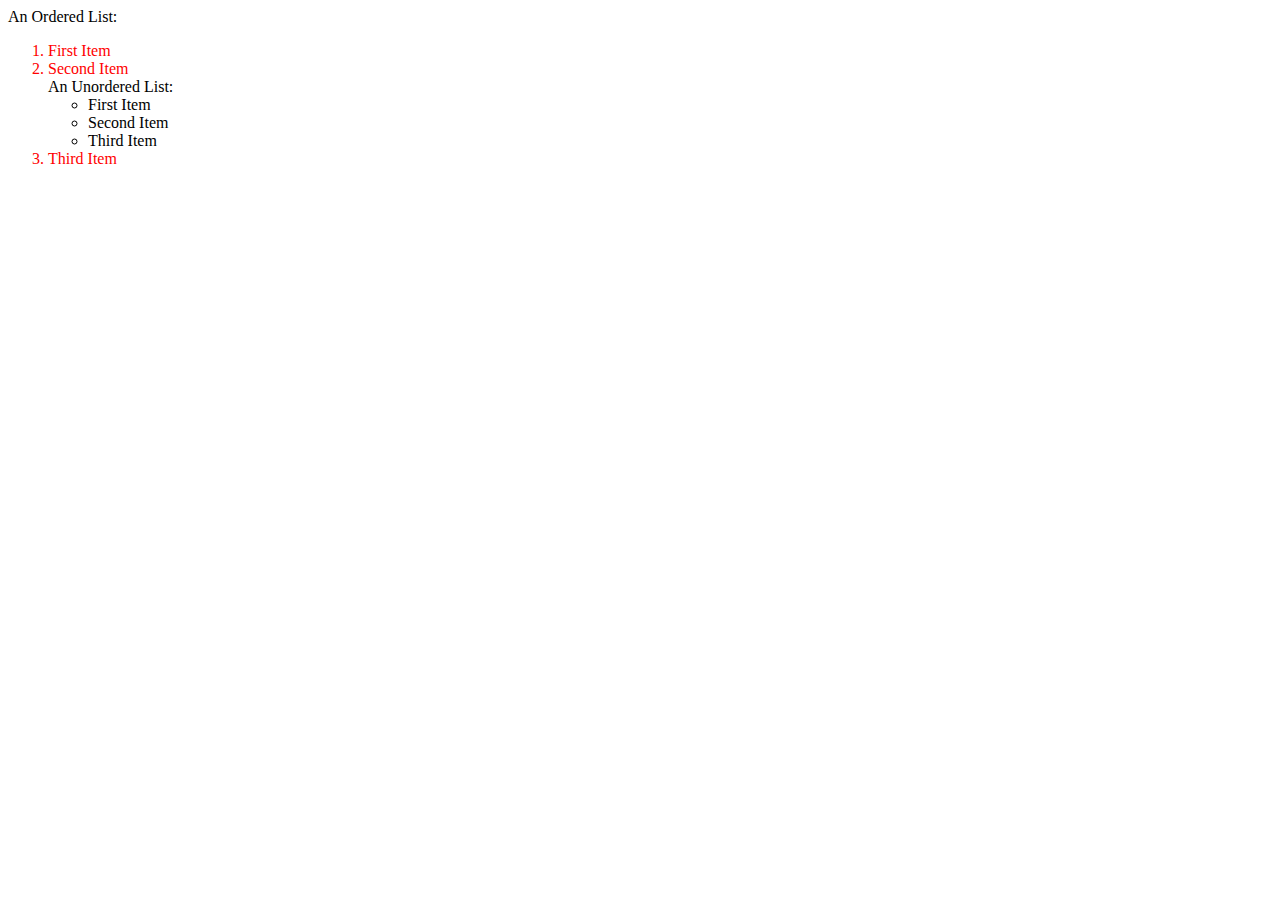
<file: descendent.html>
<!DOCTYPE html>
<html lang="en">
<head>
    <meta charset="UTF-8">
    <meta name="viewport" content="width=device-width, initial-scale=1.0">
    <title>Descendents List</title>
    <style>
        ol > li {
            color: red;
        }
    </style>
</head>
<body>
    An Ordered List:
    <ol>
        <li>First Item</li>
        <li>Second Item</li>
        An Unordered List:
        <ul>
            <li>First Item</li>
            <li>Second Item</li> 
            <li>Third Item</li>
        </ul>
        <li>Third Item</li>
    </ol>
</body>
</html>
</file>
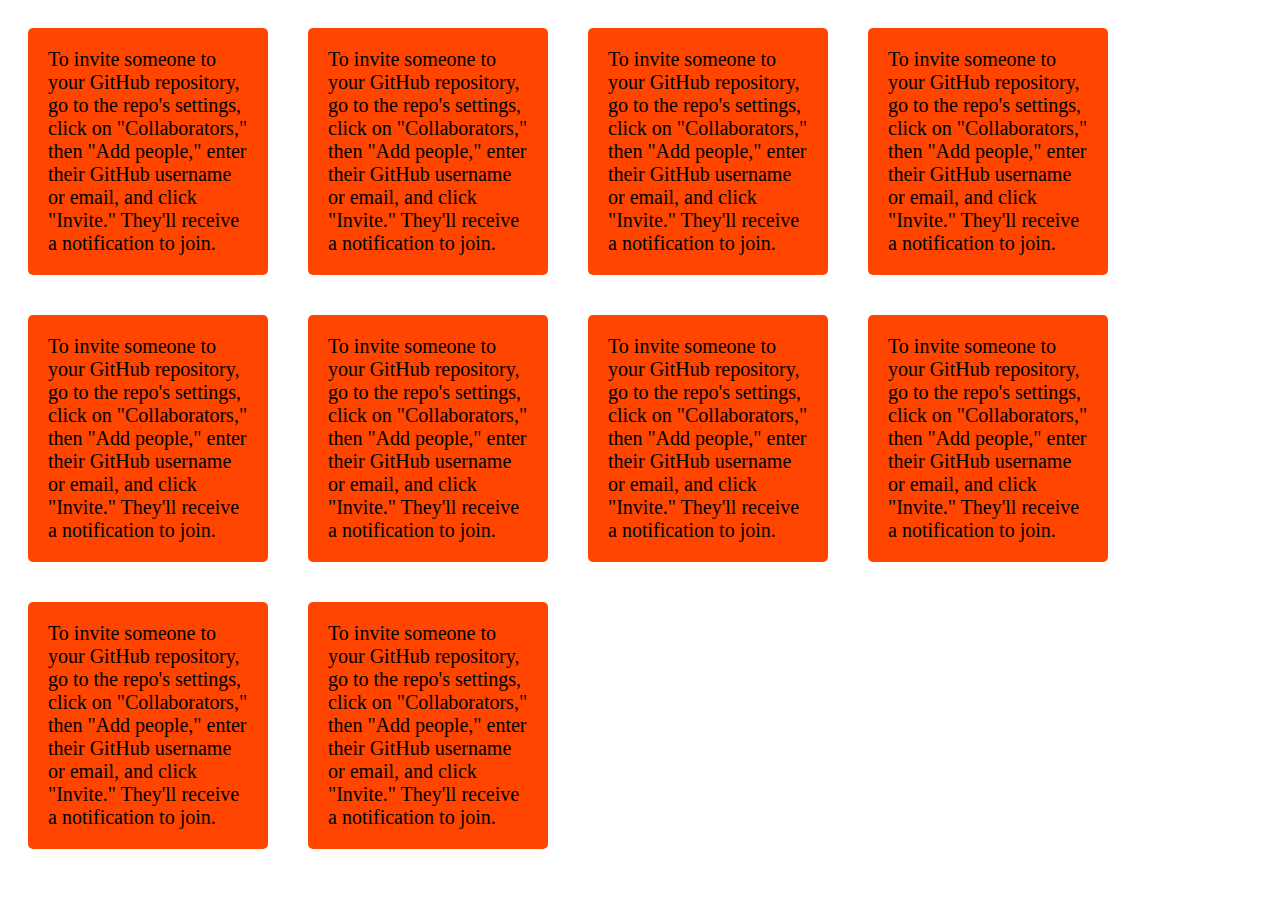
<file: flexbox.html>
<!DOCTYPE html>
<html lang="en">
<head>
    <meta charset="UTF-8">
    <meta name="viewport" content="width=device-width, initial-scale=1.0">
    <title>FlexBox</title>
    <style>
    .container{
        display: flex;
        flex-wrap: wrap;
    }
    .container > div{
        background-color: orangered;
        font-size: 20px;
        margin: 20px;
        padding: 20px;
        width: 200px;
        border-radius: 5px;

    }
    </style>
</head>
<body>
    <div class="container">
        <div>
            To invite someone to your GitHub repository, go to the repo's settings, click on "Collaborators," then "Add people," enter their GitHub username or email, and click "Invite." They'll receive a notification to join.
        </div>
        <div>
            To invite someone to your GitHub repository, go to the repo's settings, click on "Collaborators," then "Add people," enter their GitHub username or email, and click "Invite." They'll receive a notification to join.
        </div>
        <div>
            To invite someone to your GitHub repository, go to the repo's settings, click on "Collaborators," then "Add people," enter their GitHub username or email, and click "Invite." They'll receive a notification to join.
        </div>
        <div>
            To invite someone to your GitHub repository, go to the repo's settings, click on "Collaborators," then "Add people," enter their GitHub username or email, and click "Invite." They'll receive a notification to join.
        </div>
        <div>
            To invite someone to your GitHub repository, go to the repo's settings, click on "Collaborators," then "Add people," enter their GitHub username or email, and click "Invite." They'll receive a notification to join.
        </div>
        <div>
            To invite someone to your GitHub repository, go to the repo's settings, click on "Collaborators," then "Add people," enter their GitHub username or email, and click "Invite." They'll receive a notification to join.
        </div>
        <div>
            To invite someone to your GitHub repository, go to the repo's settings, click on "Collaborators," then "Add people," enter their GitHub username or email, and click "Invite." They'll receive a notification to join.
        </div>
        <div>
            To invite someone to your GitHub repository, go to the repo's settings, click on "Collaborators," then "Add people," enter their GitHub username or email, and click "Invite." They'll receive a notification to join.
        </div>
        <div>
            To invite someone to your GitHub repository, go to the repo's settings, click on "Collaborators," then "Add people," enter their GitHub username or email, and click "Invite." They'll receive a notification to join.
        </div>
        <div>
            To invite someone to your GitHub repository, go to the repo's settings, click on "Collaborators," then "Add people," enter their GitHub username or email, and click "Invite." They'll receive a notification to join.
        </div>
    </div>
</body>
</html>
</file>
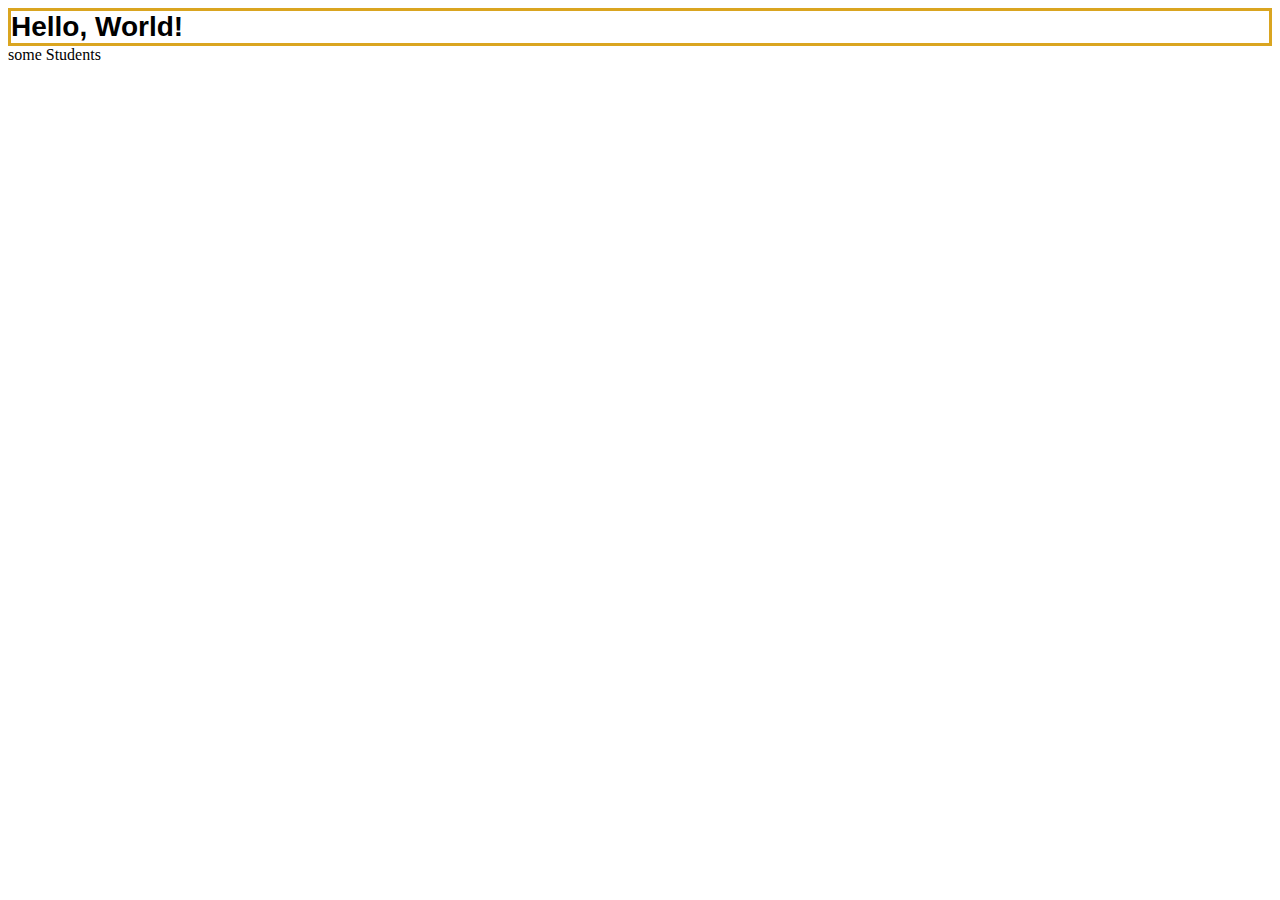
<file: font.html>
<!DOCTYPE html>
<html lang="en">
<head>
    <meta charset="UTF-8">
    <meta name="viewport" content="width=device-width, initial-scale=1.0">
    <title>Fonts</title>
    <style>
div{
    border: 3px solid goldenrod;
    font-family: 'Franklin Gothic Medium', 'Arial Narrow', Arial, sans-serif;
    font-size: 28px;
    font-weight: bold;
}
    </style>
</head>
<body>
    <div>
            Hello, World!
    </div>
    some Students
</body>
</html>
</file>
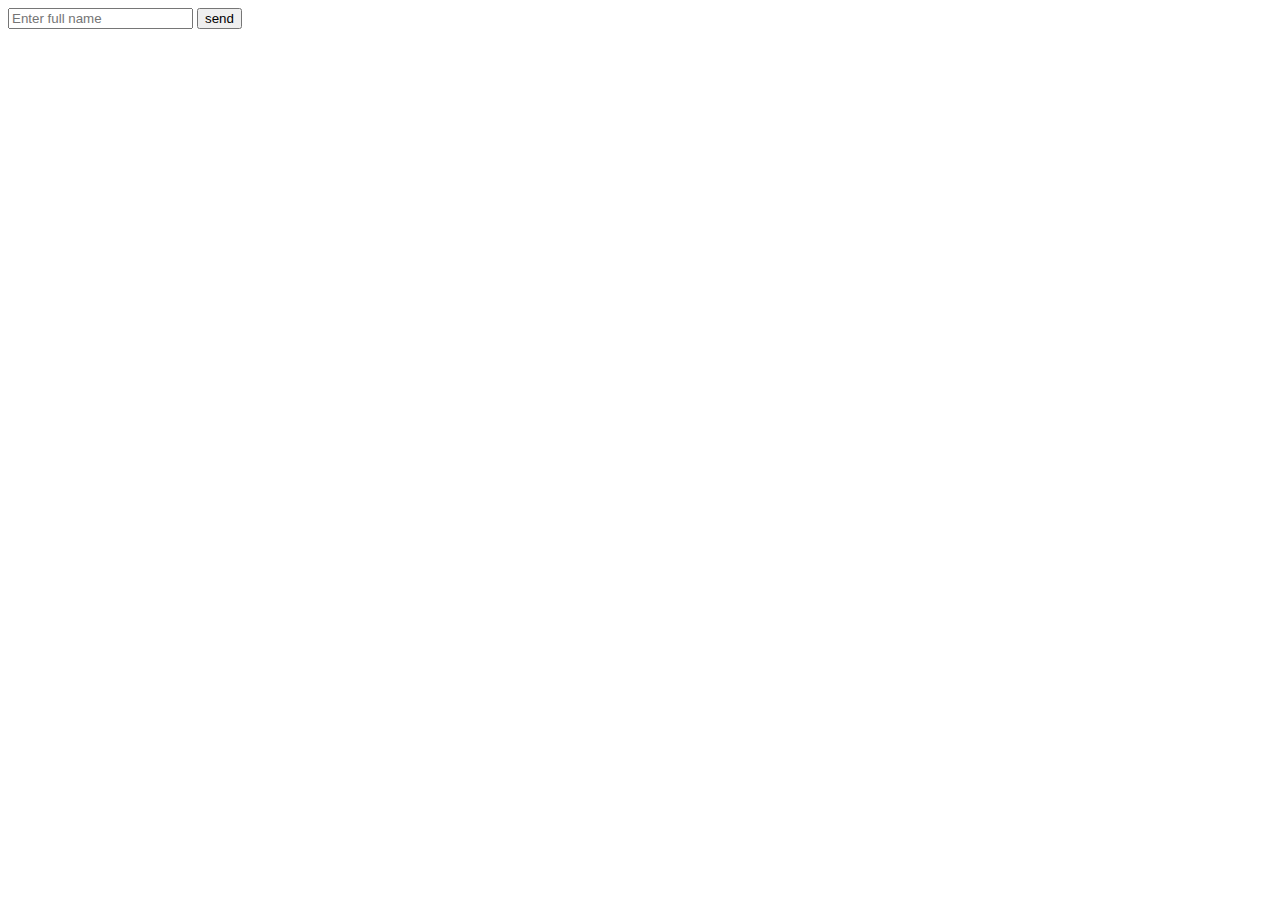
<file: forms.html>
<!DOCTYPE html>
<html lang="en">
    <head>
        <meta charset="UTF-8">
        <meta name="viewport" content="width=device-width, initial-scale=1.0">
        <title>forms</title>

    </head>
    <body> 
     <form >
        <input type="text" placeholder="Enter full name">
        <button type="submit">send</button>
     </form>
    </body>
</html>
</file>
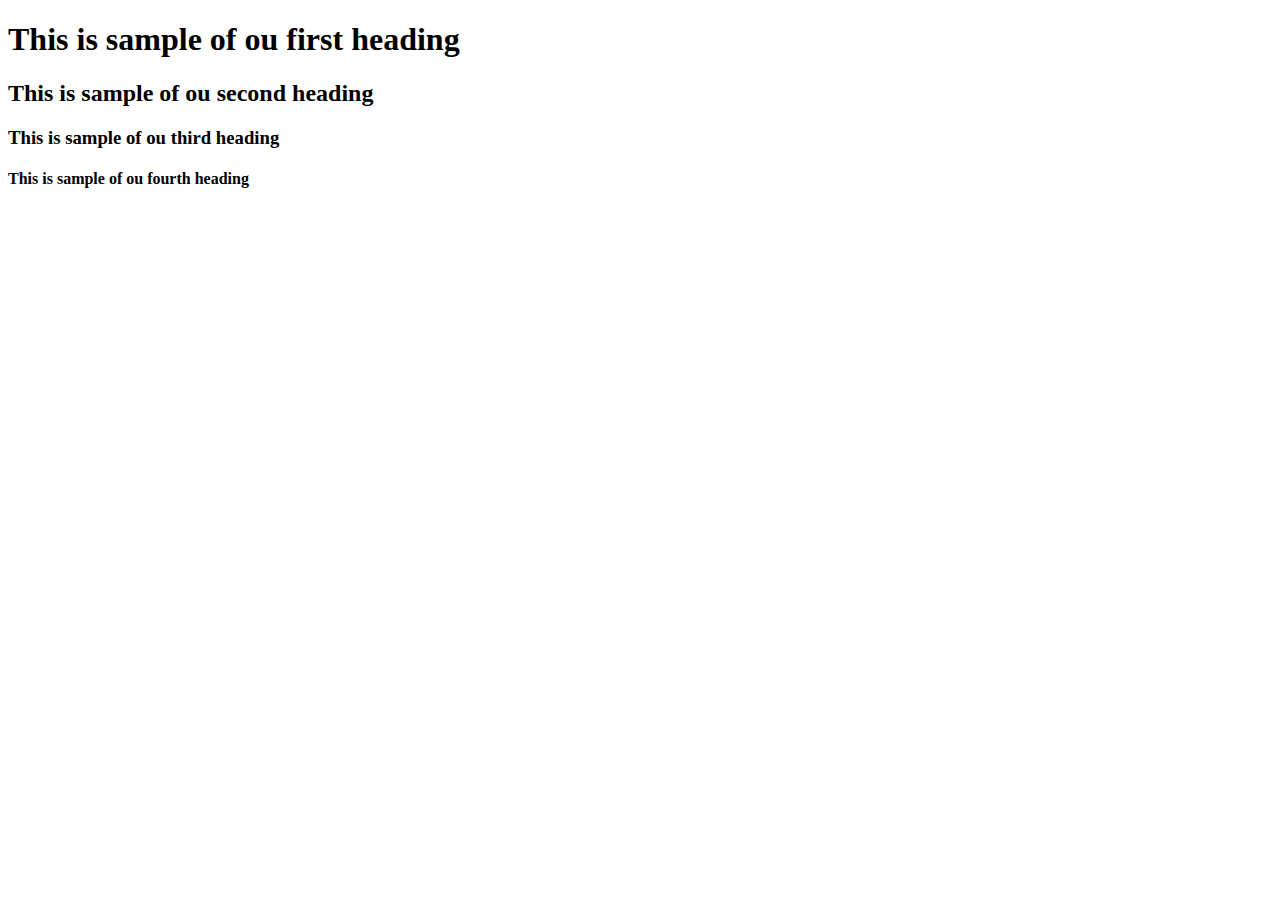
<file: header.html>
<!DOCTYPE html>
<html lang="en">
    <head>
        <title>HELLO</title>

    </head>
    <body>
        
        <h1>This is sample of ou first heading</h1>
        <h2>This is sample of ou second heading</h2>
        <h3>This is sample of ou third heading</h3>
        <h4>This is sample of ou fourth heading</h4>
    </body>
</html>
</file>
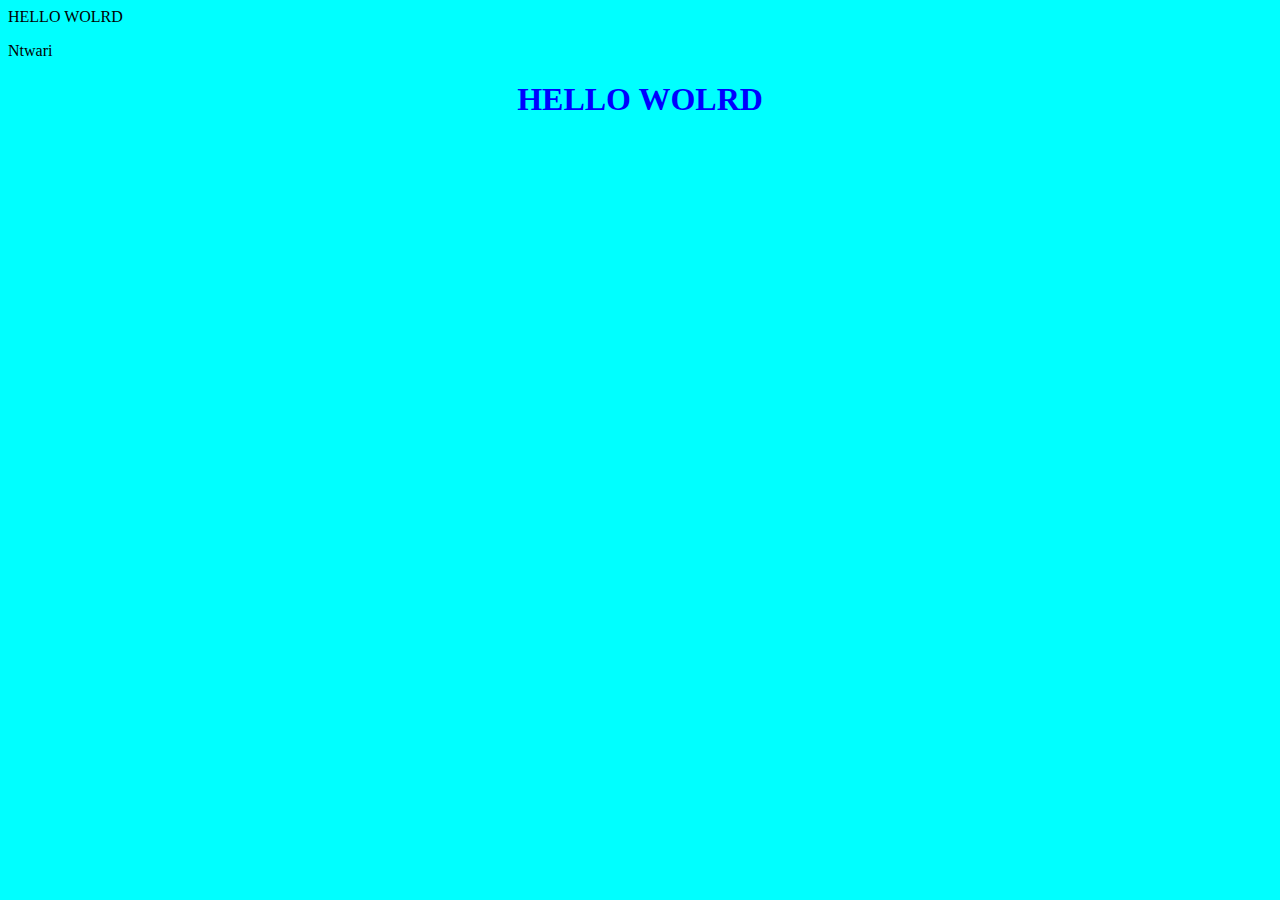
<file: hello.html>
<!DOCTYPE html>
<html lang="en">
    <head>
        <title>HELLO</title>
 <link rel="stylesheet" href="style.css">
    </head>
    <body> 
     
        HELLO WOLRD
        <p >Ntwari</p>
        <h1>HELLO WOLRD</h1>
    </body>
</html>
</file>
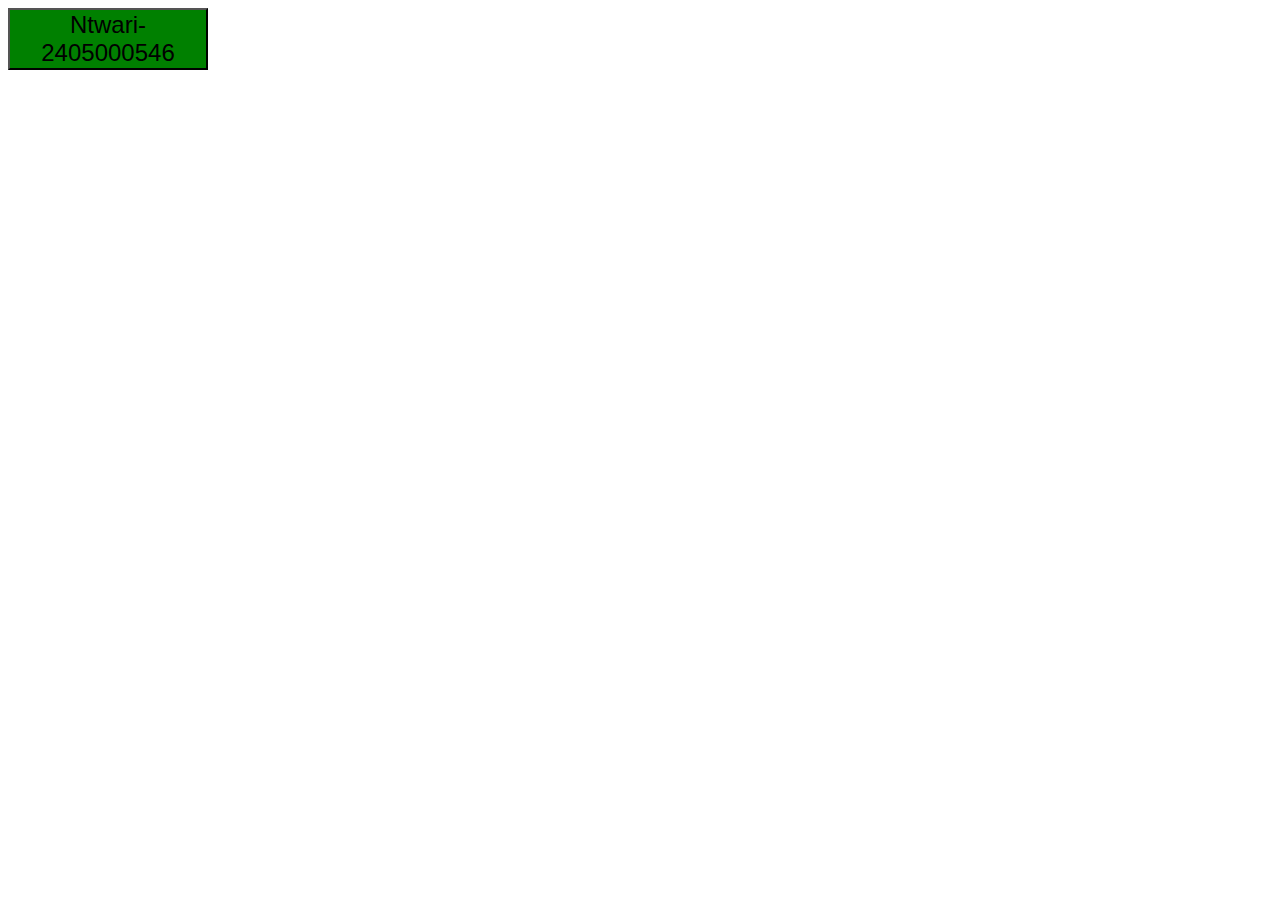
<file: hover.html>
<!DOCTYPE html>
<html lang="en">
    <head>
        <meta charset="UTF-8">
        <meta name="vieport" content="width=divice-width, initial-scale=1.0">
        <style>
            button{
                width: 200px;
                height: 50;
                font-size: 24px;
                background-color: green;
            }
            button:hover{
                background-color: orange;
            }
        </style>

    </head>
    <body> 
     
        <button>
            Ntwari-2405000546
        </button>
    </body>
</html>
</file>
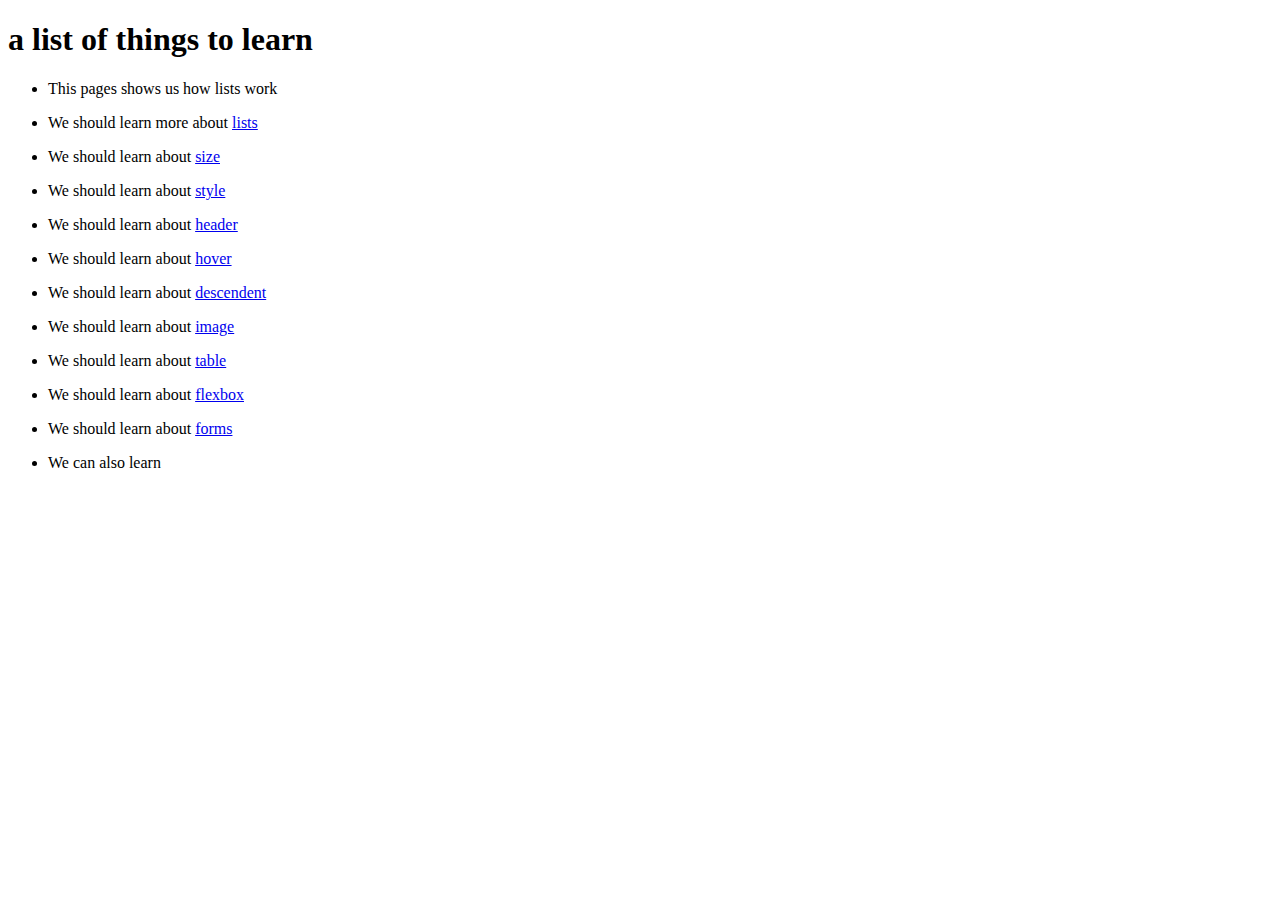
<file: links.html>
<!DOCTYPE html>
<html>
    <head>
     <title>links</title>
    </head>
    <body>
        <h1>a list of things to learn</h1>
    <ul>
        <li> <p>This pages shows us how lists work</p></li>
        <li><p>We should learn more about <a href="list.html">lists</a></p></li>
        <li><p> We should learn about <a href="size.html">size</a></p></li>
        <li><p> We should learn about <a href="style.html">style</a></p></li>
        <li><p> We should learn about <a href="header.html">header</a></p></li>
        <li><p> We should learn about <a href="hover.html">hover</a></p></li>
        <li><p> We should learn about <a href="descendent.html">descendent</a></p></li>
        <li><p> We should learn about <a href="image.html">image</a></p></li>
        <li><p> We should learn about <a href="table.html">table</a></p></li>
        <li><p> We should learn about <a href="flexbox.html">flexbox</a></p></li>
        <li><p> We should learn about <a href="forms.html">forms</a></p></li>
        <li><p> We can also learn<a href="font.html"><style></style></a></p></li>
    </ul>
    </body>
</html>
</file>
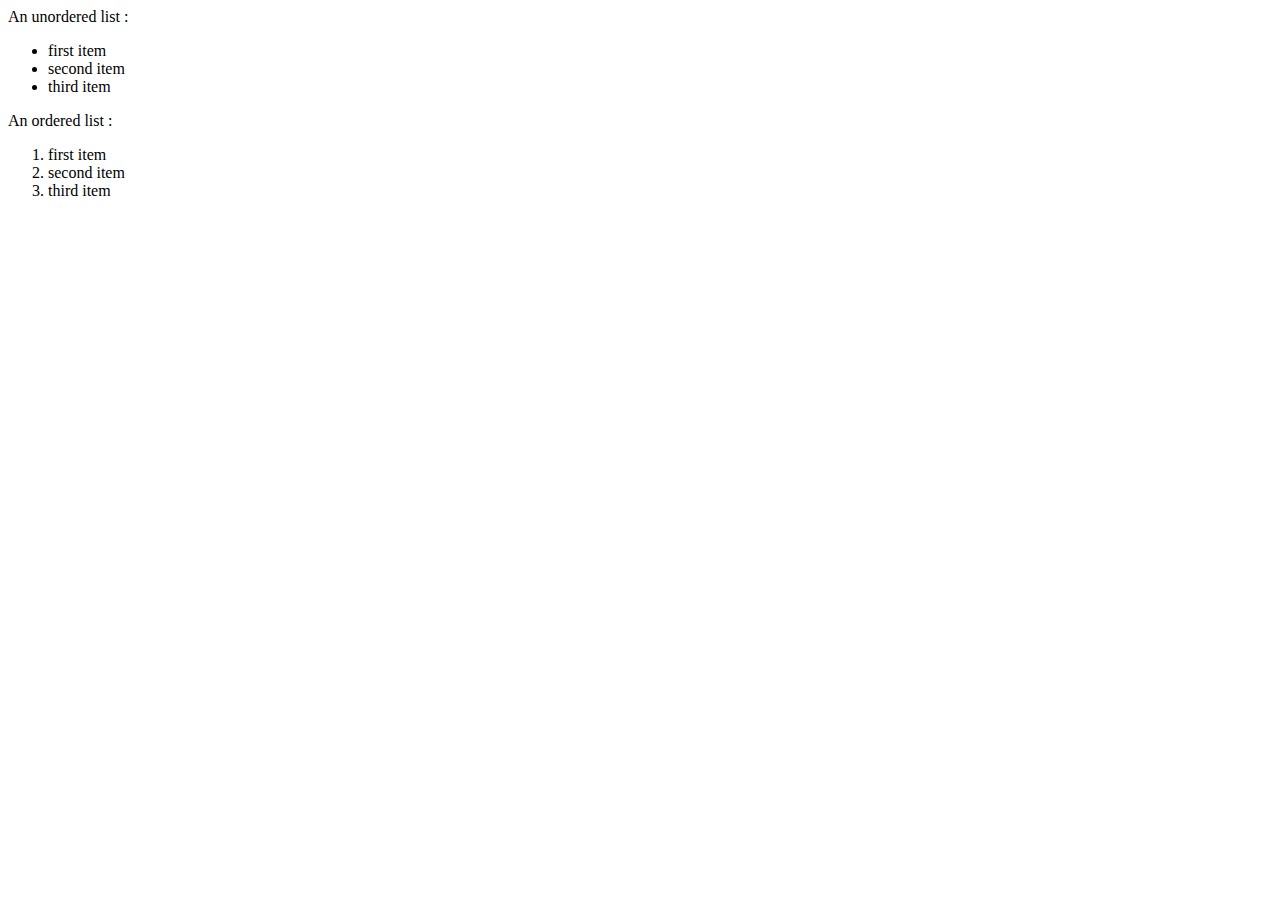
<file: list.html>
<!DOCTYPE html>
<html lang="en">
    <head>
        <title>HELLO</title>

    </head>
    <body>
        An unordered list :
        <ul>
            <li>first item </li>
            <li>second item</li>
            <li>third item</li>
        </ul>
        An ordered list :
        <ol>
            <li>first item </li>
            <li>second item</li>
            <li>third item</li>

        </ol>

    </body>
</html>
</file>
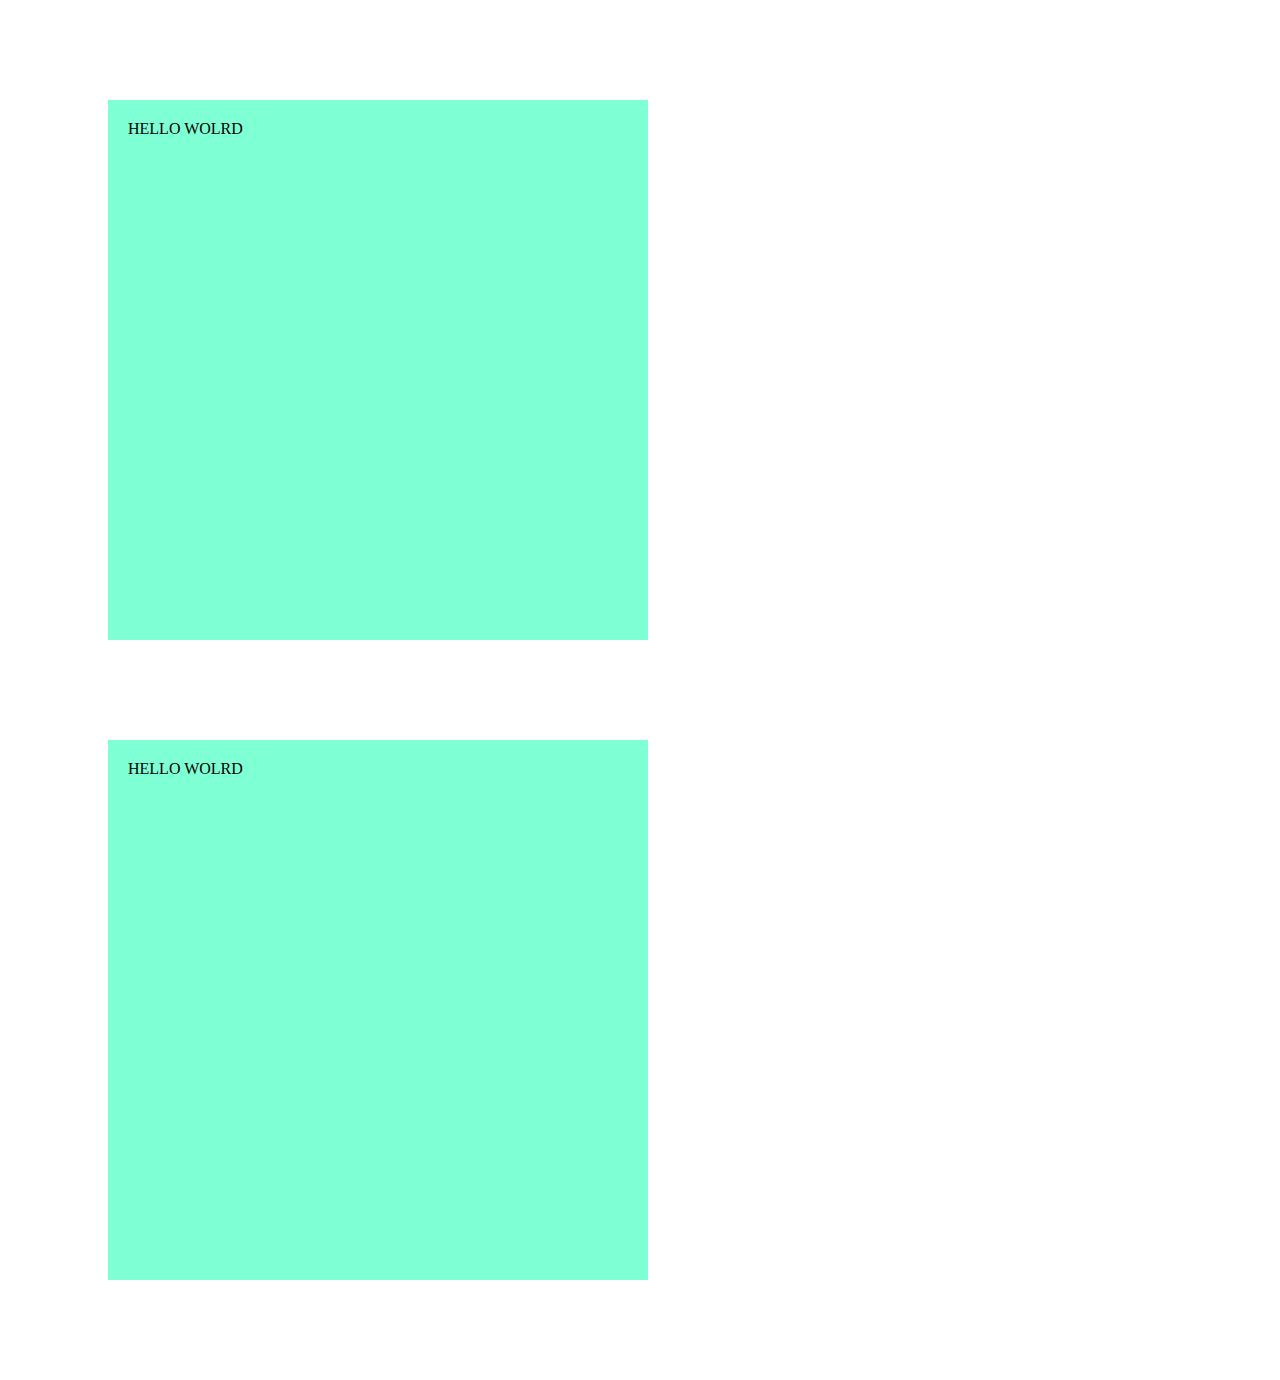
<file: size.html>
<!DOCTYPE html>
<html lang="en">
    <head>
      <meta charset="UTF-8">
        <title>HELLO</title>
        <link rel="stylesheet" href="okaystyle.css">
 <!-- <style>
    /* div{
        background-color: aquamarine;
        width: 500px;
        height: 500px; */
 }
 </style> -->
    </head>
    <body> 
     <div >
        HELLO WOLRD
     </div>
     <div >
        HELLO WOLRD
     </div>
    </body>
</html>
</file>
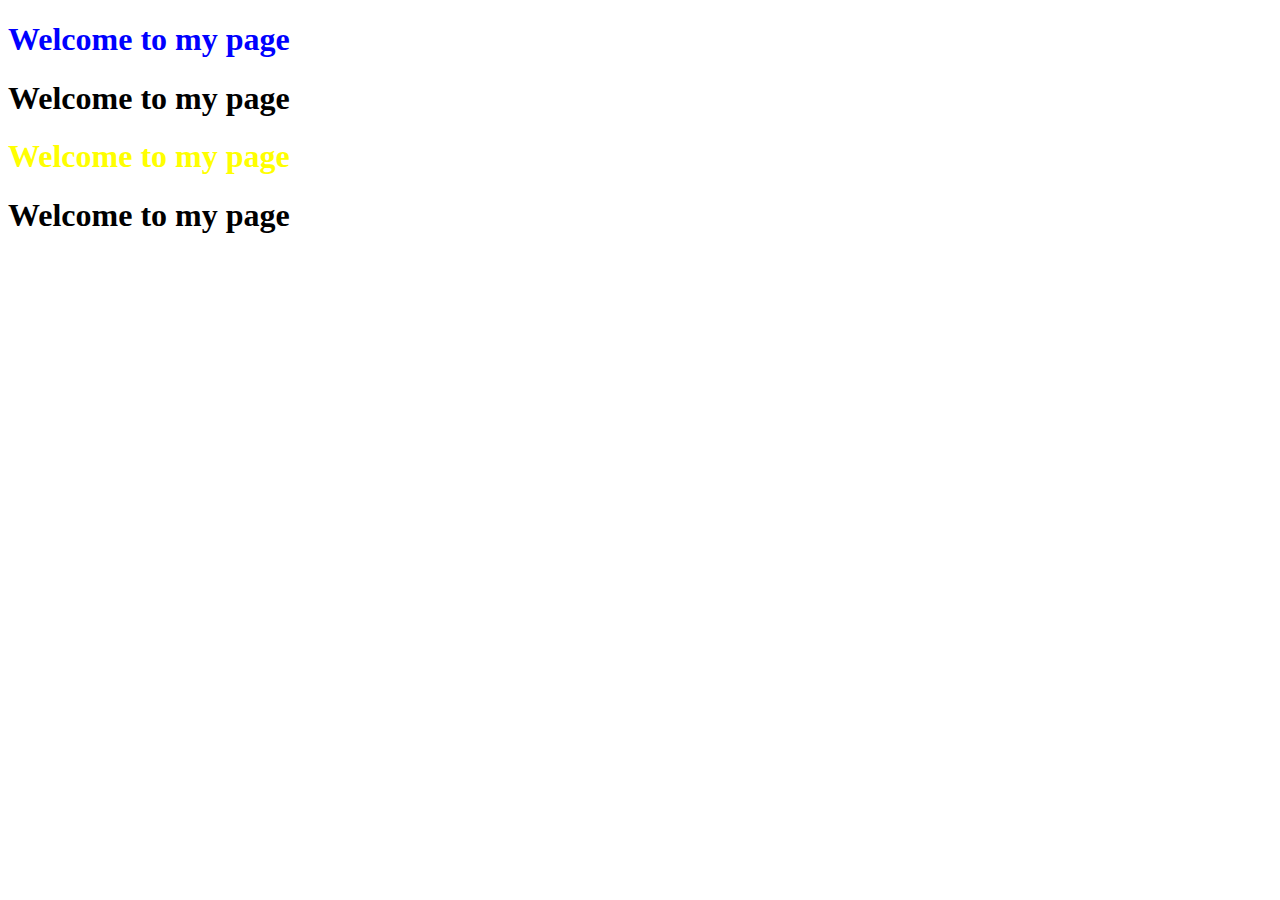
<file: style.html>
<!DOCTYPE html>
<html lang="en">
    <head>
        <style>
            #kevin { color: blue;}
            .ntwari{ color: yellow;}
        </style>

    </head>
    <body> 
     <h1 id="kevin">Welcome to my page</h1>
     <h1>Welcome to my page</h1>
     <h1 class="ntwari">Welcome to my page</h1>
     <h1>Welcome to my page</h1>
    </body>
</html>
</file>
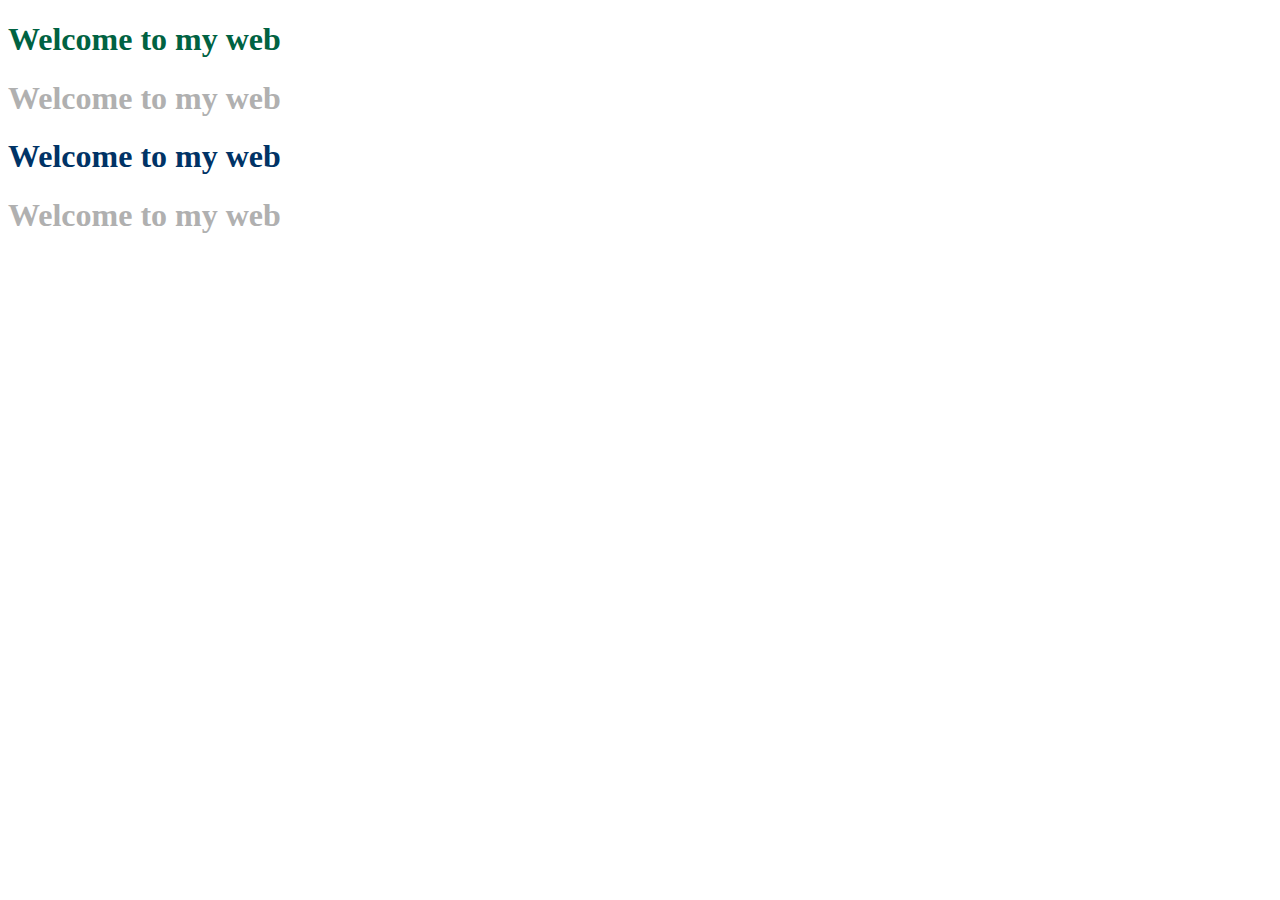
<file: stylegain.html>
<!DOCTYPE html>
<html lang="en">
<head>
    <meta charset="UTF-8">
    <meta name="viewport" content="width=device-width, initial-scale=1.0">
    <title>Style Gain</title>
    <style>
        #mucyo{
            color: #006242;
        }
        .elie{
            color:#003366;
        }
        h1{
            color: #B0B0B0;
        }
    </style>
</head>
<body>
    <h1 id="mucyo">
        Welcome to my web
    </h1>
    <h1>
        Welcome to my web
    </h1>
    <h1 class="elie">
        Welcome to my web
    </h1>
    <h1>
        Welcome to my web
    </h1>
</body>
</html>
</file>
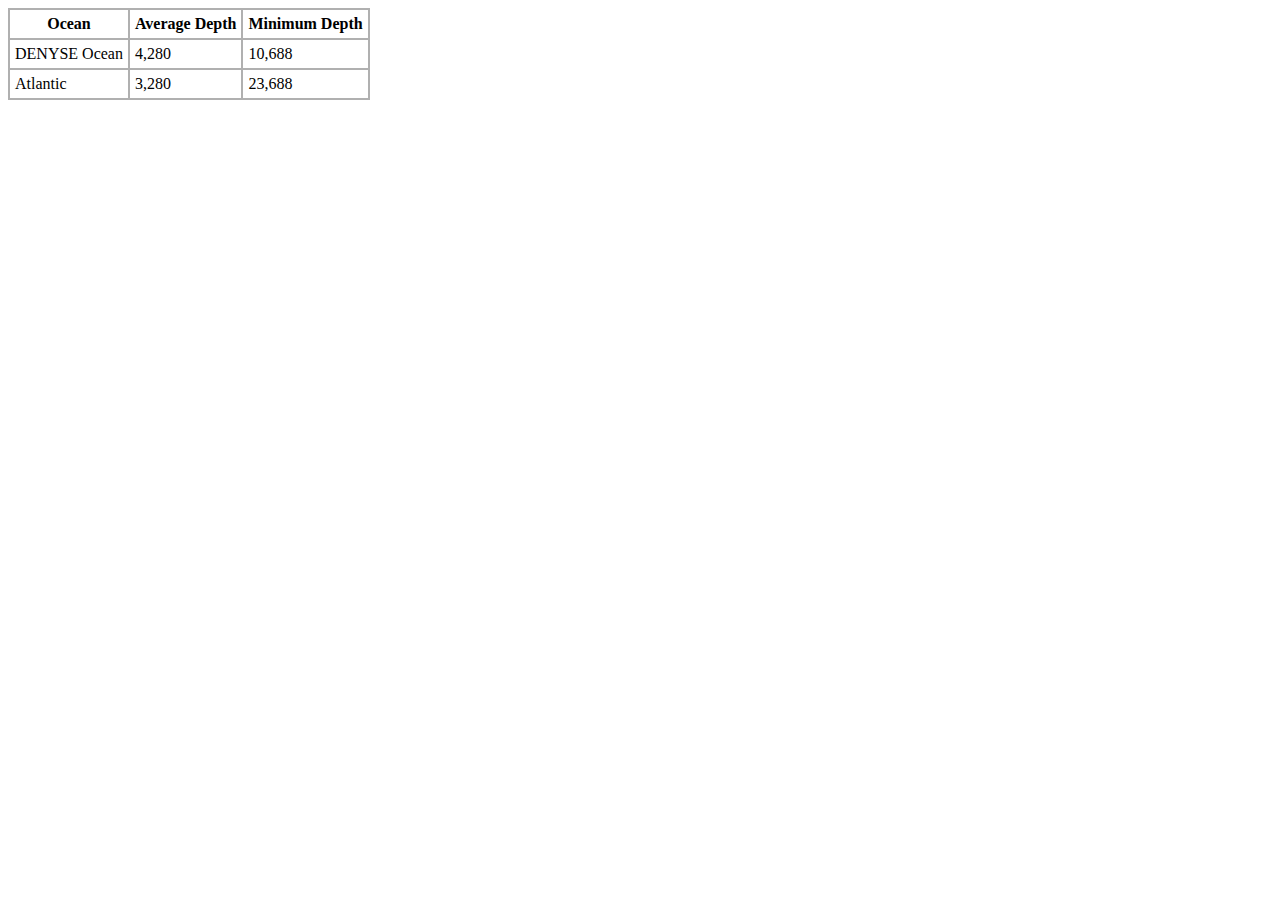
<file: table.html>
<!DOCTYPE html>
<html lang="en">
<head>
    <meta charset="UTF-8">
    <meta name="viewport" content="width=device-width, initial-scale=1.0">
    <title>Table</title>
    <style>
        table{
            border: 2px solid #B0B0B0 ;
            border-collapse: collapse;
        }
      
            th,td{
                border: 2px solid #B0B0B0 ;
                border-collapse: collapse;
                padding: 5px;
            }
      
    </style>
</head>
<body>
    <table>
        <thead>
            <th>
            Ocean
            </th>
            <th>
                Average Depth
            </th>
            <th>
                Minimum Depth
            </th>
        </thead>
        <tbody>
            <tr>
                <td>
           DENYSE Ocean
                </td>
                <td>
                   4,280
                </td>
                <td>
                    10,688 
                </td>

            </tr>
            <tr>
                <td>
                  Atlantic 
                </td>
                <td>
                   3,280 
                </td>
                <td>
                  23,688 
                </td>
            </tr>
        </tbody>

    </table>
    
</body>
</html>
</file>
<file: style.css>
h1{ 
    color: blue;
    text-align: center;
}
body {
    background-color: aqua;
    
}
</file>
<file: okaystyle.css>
div{
        background-color: aquamarine;
        width: 500px;
        height: 500px;
        padding: 20px;
        margin: 100px;
   }
</file>
